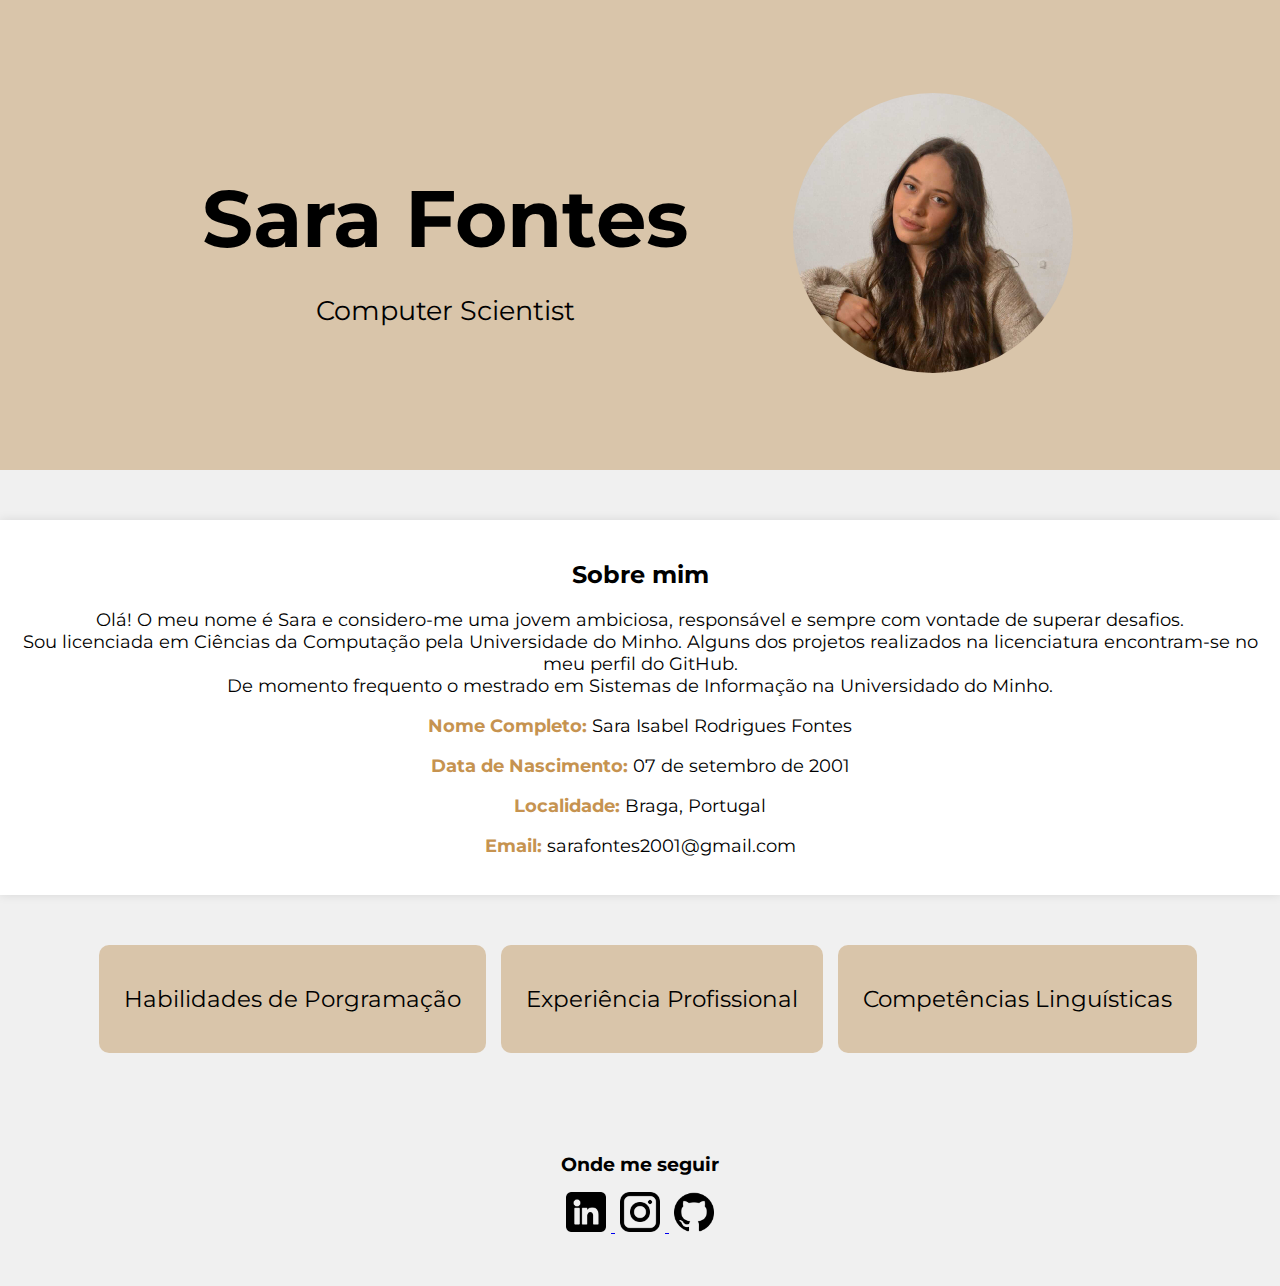
<file: index.html>
<!DOCTYPE html>
<html lang="pt">
<head>
  <meta charset="UTF-8">
  <meta name="viewport" content="width=device-width, initial-scale=1.0">
  <title>Sara Fontes</title>

  <link rel="preconnect" href="https://fonts.googleapis.com">
  <link rel="preconnect" href="https://fonts.gstatic.com" crossorigin>
  <link href="https://fonts.googleapis.com/css2?family=Montserrat:wght@100&family=Righteous&family=Sarala&display=swap" rel="stylesheet">

  <link rel="stylesheet" href="styles.css">
</head>
<body>
  <div id="root">
    <div>
      <div class="cabecalho">
        <div class="cabecalho-texto">
          <h1 style="font-size: 80px; margin-bottom: 2px;">Sara Fontes</h1>
          <p class="computer-science-text" style="font-size: 27px;">Computer Scientist</p>
        </div>
        <div class="cabecalho-foto">
          <img src="imagens/Sara.jpg" alt="foto-cv" class="foto-cv">
        </div>
      </div>

      <div class="info-pessoal">
        <section>
          <h2>Sobre mim</h2>
          <p>
            Olá! O meu nome é Sara e considero-me uma jovem ambiciosa, responsável e sempre com vontade de superar desafios.
            <br>
            Sou licenciada em Ciências da Computação pela Universidade do Minho. Alguns dos projetos realizados na licenciatura encontram-se no meu perfil do GitHub.
            <br>
            De momento frequento o mestrado em Sistemas de Informação na Universidado do Minho.
          </p>
          <p>
            <b style="color: rgb(198, 147, 80);">Nome Completo:</b>
            Sara Isabel Rodrigues Fontes
          </p>
          <p>
            <b style="color: rgb(198, 147, 80);">Data de Nascimento:</b>
            07 de setembro de 2001
          </p>
          <p>
            <b style="color: rgb(198, 147, 80);">Localidade:</b>
            Braga, Portugal
          </p>
          <p>
            <b style="color: rgb(198, 147, 80);">Email:</b>
            sarafontes2001@gmail.com
          </p>
        </section>
      </div>

      <div class="info-buttons">
        <a href="programmingSkills.html">
          <button class="buttons" onclick="
            scrollToElement('.info-programacao');
          ">Habilidades de Porgramação</button>
        </a>
        <a href="experienciaProfissional.html">
          <button class="buttons" onclick="
            scrollToElement('.experiencia');
          ">Experiência Profissional</button>
        </a>
        <a href="competenciasLinguisticas.html">
          <button class="buttons" onclick="
            scrollToElement('.competencias-linguisticas');
          ">Competências Linguísticas </button>
        </a>
      </div>

      <div class="redes-sociais">
        <h2 class="onde-seguir">Onde me seguir</h2>
        <a href="https://pt.linkedin.com/in/sara-fontes-b930b09b?trk=public_profile_browsemap">
          <img src="imagens/linkedin.png" alt="logotipo-linkedIn" class="imagem-redes-sociais">
        </a>
        <a href="https://www.instagram.com/sarafontes.rf/">
          <img src="imagens/instagram.png" alt="logotipo-instagram" class="imagem-redes-sociais">
        </a>
        <a href="https://github.com/Sarafont">
          <img src="imagens/github.png" alt="logotipo-github" class="imagem-redes-sociais">
        </a>
      </div>
    </div>
  </div>
  
  <script src="script.js"></script>
</body>
</html>
</file>
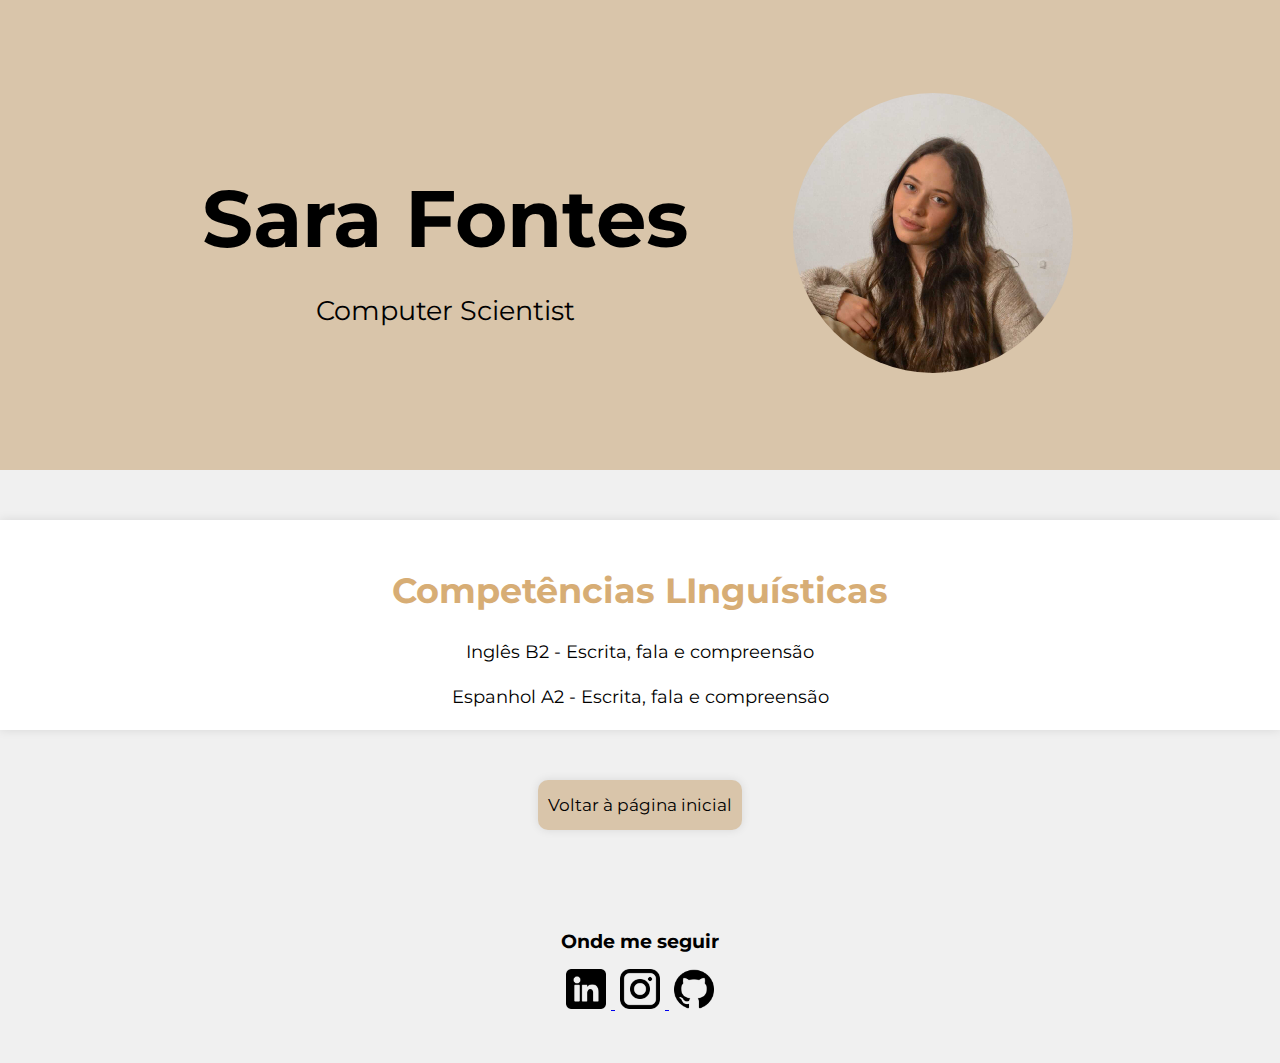
<file: competenciasLinguisticas.html>
<!DOCTYPE html>
<html lang="pt">
<head>
  <meta charset="UTF-8">
  <meta name="viewport" content="width=device-width, initial-scale=1.0">
  <title>Sara Fontes</title>

  <link rel="preconnect" href="https://fonts.googleapis.com">
  <link rel="preconnect" href="https://fonts.gstatic.com" crossorigin>
  <link href="https://fonts.googleapis.com/css2?family=Montserrat:wght@100&family=Righteous&family=Sarala&display=swap" rel="stylesheet">

  <link rel="stylesheet" href="styles.css">
</head>
<body>
  <div id="root">
    <div>
      <div class="cabecalho">
        <div class="cabecalho-texto">
          <h1 style="font-size: 80px; margin-bottom: 2px;">Sara Fontes</h1>
          <p class="computer-science-text" style="font-size: 27px;">Computer Scientist</p>
        </div>
        <div class="cabecalho-foto">
          <img src="imagens/Sara.jpg" alt="foto-cv" class="foto-cv">
        </div>
      </div>

      <section class="competencias-linguisticas" style="margin-bottom: 50px;">
        <h2 style="color: rgb(215, 173, 117); font-size: 35px;">Competências LInguísticas</h2>
        <div class="info-competencias">
          <div class="ingles">
            <p style="margin: 2px;">
              Inglês B2 - Escrita, fala e compreensão
            </p>
            <br>
            <p style="margin: 2px;">
              Espanhol A2 - Escrita, fala e compreensão
            </p>
          </div>
        </div>
      </section>

      <div class="voltar">
        <a href="index.html">
          <button class="voltar-pagina-inicial">Voltar à página inicial</button>
        </a>
      </div>

      <div class="redes-sociais">
        <h2 class="onde-seguir">Onde me seguir</h2>
        <a href="https://pt.linkedin.com/in/sara-fontes-b930b09b?trk=public_profile_browsemap">
          <img src="imagens/linkedin.png" alt="logotipo-linkedIn" class="imagem-redes-sociais">
        </a>
        <a href="https://www.instagram.com/sarafontes.rf/">
          <img src="imagens/instagram.png" alt="logotipo-instagram" class="imagem-redes-sociais">
        </a>
        <a href="https://github.com/Sarafont">
          <img src="imagens/github.png" alt="logotipo-github" class="imagem-redes-sociais">
        </a>
      </div>
    </div>
  </div>
  
  <script src="script.js"></script>
</body>
</html>
</file>
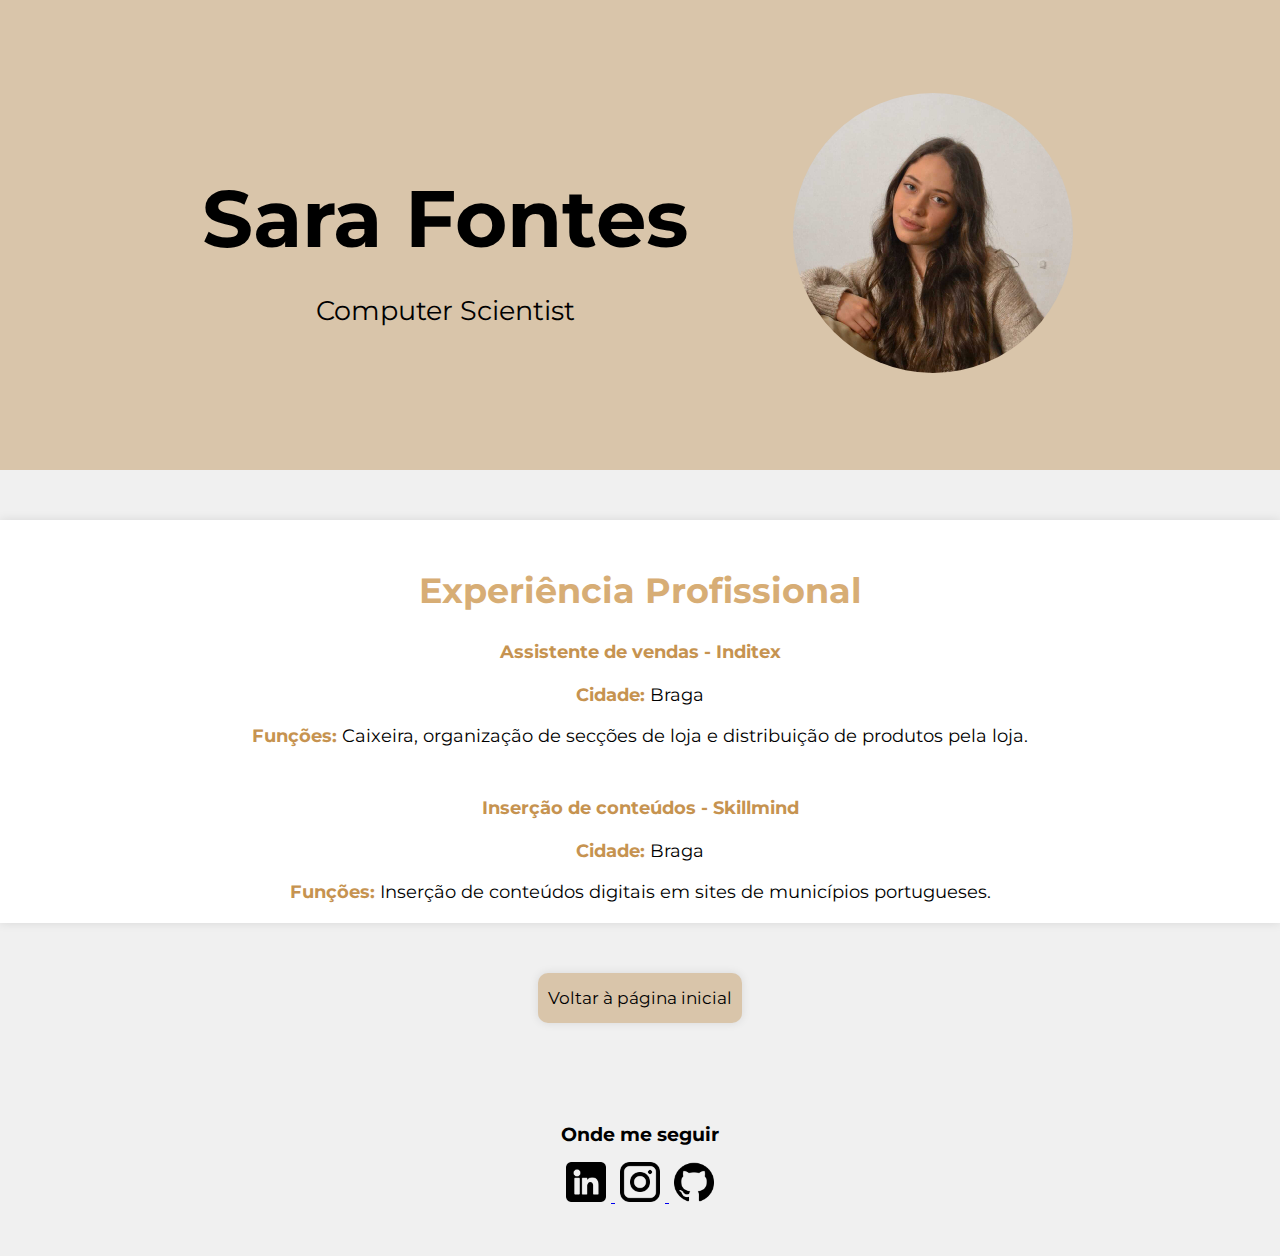
<file: experienciaProfissional.html>
<!DOCTYPE html>
<html lang="pt">
<head>
  <meta charset="UTF-8">
  <meta name="viewport" content="width=device-width, initial-scale=1.0">
  <title>Sara Fontes</title>

  <link rel="preconnect" href="https://fonts.googleapis.com">
  <link rel="preconnect" href="https://fonts.gstatic.com" crossorigin>
  <link href="https://fonts.googleapis.com/css2?family=Montserrat:wght@100&family=Righteous&family=Sarala&display=swap" rel="stylesheet">

  <link rel="stylesheet" href="styles.css">
</head>
<body>
  <div id="root">
    <div>
      <div class="cabecalho">
        <div class="cabecalho-texto">
          <h1 style="font-size: 80px; margin-bottom: 2px;">Sara Fontes</h1>
          <p class="computer-science-text" style="font-size: 27px;">Computer Scientist</p>
        </div>
        <div class="cabecalho-foto">
          <img src="imagens/Sara.jpg" alt="foto-cv" class="foto-cv">
        </div>
      </div>

      <section class="experiencia" style="margin-bottom: 50px;">
        <h2 style="color: rgb(215, 173, 117); font-size: 35px;">Experiência Profissional</h2>
        <div class="info-experiencia">
          <div class="inditex">
            <p style="margin: 2px;">
              <b style="color: rgb(198, 147, 80);">Assistente de vendas - Inditex</b>
            </p>
            <br>
            <p style="margin: 0px;">
              <b style="color: rgb(198, 147, 80);">Cidade:</b>
              Braga
            </p>
            <br>
            <p style="margin: 0px;">
              <b style="color: rgb(198, 147, 80);">Funções:</b>
              Caixeira, organização de secções de loja e distribuição de produtos pela loja.
            </p>
          </div>
          <div class="skillmind">
            <p style="margin: 2px;">
              <b style="color: rgb(198, 147, 80); margin-bottom: 1px">Inserção de conteúdos - Skillmind</b>
            </p>
            <br>
            <p style="margin: 0px;">
              <b style="color: rgb(198, 147, 80);">Cidade:</b>
              Braga
            </p>
            <br>
            <p style="margin: 0px;">
              <b style="color: rgb(198, 147, 80);">Funções:</b>
              Inserção de conteúdos digitais em sites de municípios portugueses.
            </p>
          </div>
        </div>
      </section>

      <div class="voltar">
        <a href="index.html">
          <button class="voltar-pagina-inicial">Voltar à página inicial</button>
        </a>
      </div>

      <div class="redes-sociais">
        <h2 class="onde-seguir">Onde me seguir</h2>
        <a href="https://pt.linkedin.com/in/sara-fontes-b930b09b?trk=public_profile_browsemap">
          <img src="imagens/linkedin.png" alt="logotipo-linkedIn" class="imagem-redes-sociais">
        </a>
        <a href="https://www.instagram.com/sarafontes.rf/">
          <img src="imagens/instagram.png" alt="logotipo-instagram" class="imagem-redes-sociais">
        </a>
        <a href="https://github.com/Sarafont">
          <img src="imagens/github.png" alt="logotipo-github" class="imagem-redes-sociais">
        </a>
      </div>
    </div>
  </div>
  
  <script src="script.js"></script>
</body>
</html>
</file>
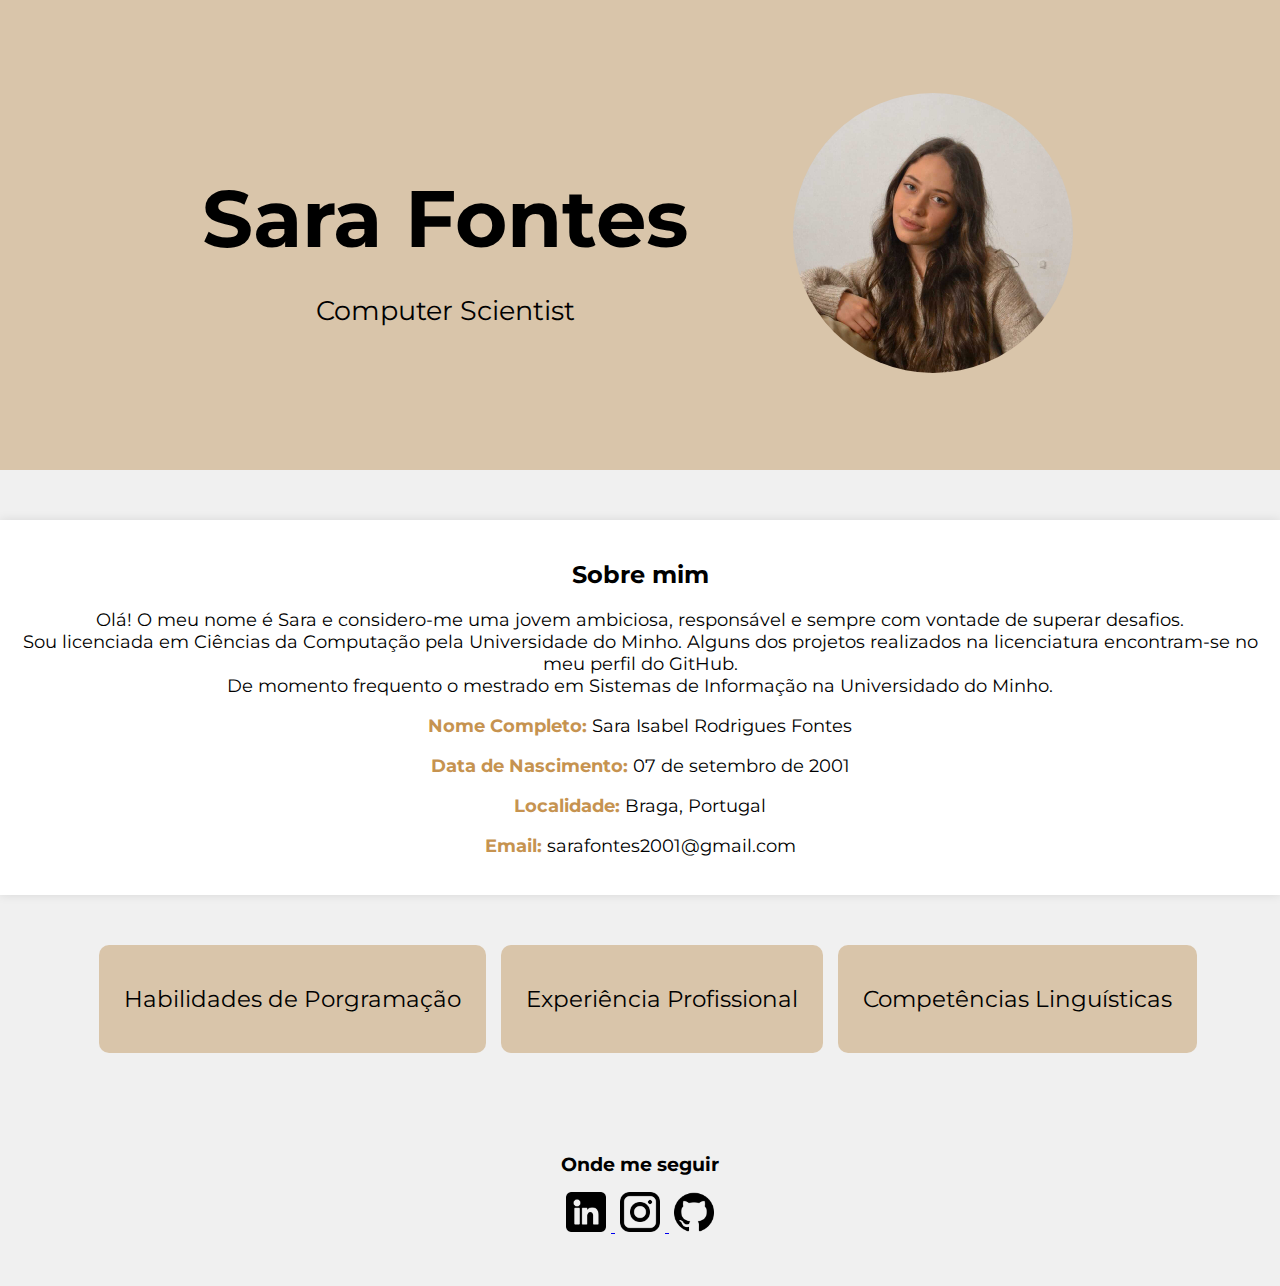
<file: main.html>
<!DOCTYPE html>
<html lang="pt">
<head>
  <meta charset="UTF-8">
  <meta name="viewport" content="width=device-width, initial-scale=1.0">
  <title>Sara Fontes</title>

  <link rel="preconnect" href="https://fonts.googleapis.com">
  <link rel="preconnect" href="https://fonts.gstatic.com" crossorigin>
  <link href="https://fonts.googleapis.com/css2?family=Montserrat:wght@100&family=Righteous&family=Sarala&display=swap" rel="stylesheet">

  <link rel="stylesheet" href="styles.css">
</head>
<body>
  <div id="root">
    <div>
      <div class="cabecalho">
        <div class="cabecalho-texto">
          <h1 style="font-size: 80px; margin-bottom: 2px;">Sara Fontes</h1>
          <p class="computer-science-text" style="font-size: 27px;">Computer Scientist</p>
        </div>
        <div class="cabecalho-foto">
          <img src="imagens/Sara.jpg" alt="foto-cv" class="foto-cv">
        </div>
      </div>

      <div class="info-pessoal">
        <section>
          <h2>Sobre mim</h2>
          <p>
            Olá! O meu nome é Sara e considero-me uma jovem ambiciosa, responsável e sempre com vontade de superar desafios.
            <br>
            Sou licenciada em Ciências da Computação pela Universidade do Minho. Alguns dos projetos realizados na licenciatura encontram-se no meu perfil do GitHub.
            <br>
            De momento frequento o mestrado em Sistemas de Informação na Universidado do Minho.
          </p>
          <p>
            <b style="color: rgb(198, 147, 80);">Nome Completo:</b>
            Sara Isabel Rodrigues Fontes
          </p>
          <p>
            <b style="color: rgb(198, 147, 80);">Data de Nascimento:</b>
            07 de setembro de 2001
          </p>
          <p>
            <b style="color: rgb(198, 147, 80);">Localidade:</b>
            Braga, Portugal
          </p>
          <p>
            <b style="color: rgb(198, 147, 80);">Email:</b>
            sarafontes2001@gmail.com
          </p>
        </section>
      </div>

      <div class="info-buttons">
        <a href="programmingSkills.html">
          <button class="buttons" onclick="
            scrollToElement('.info-programacao');
          ">Habilidades de Porgramação</button>
        </a>
        <a href="experienciaProfissional.html">
          <button class="buttons" onclick="
            scrollToElement('.experiencia');
          ">Experiência Profissional</button>
        </a>
        <a href="competenciasLinguisticas.html">
          <button class="buttons" onclick="
            scrollToElement('.competencias-linguisticas');
          ">Competências Linguísticas </button>
        </a>
      </div>

      <div class="redes-sociais">
        <h2 class="onde-seguir">Onde me seguir</h2>
        <a href="https://pt.linkedin.com/in/sara-fontes-b930b09b?trk=public_profile_browsemap">
          <img src="imagens/linkedin.png" alt="logotipo-linkedIn" class="imagem-redes-sociais">
        </a>
        <a href="https://www.instagram.com/sarafontes.rf/">
          <img src="imagens/instagram.png" alt="logotipo-instagram" class="imagem-redes-sociais">
        </a>
        <a href="https://github.com/Sarafont">
          <img src="imagens/github.png" alt="logotipo-github" class="imagem-redes-sociais">
        </a>
      </div>
    </div>
  </div>
  
  <script src="script.js"></script>
</body>
</html>
</file>
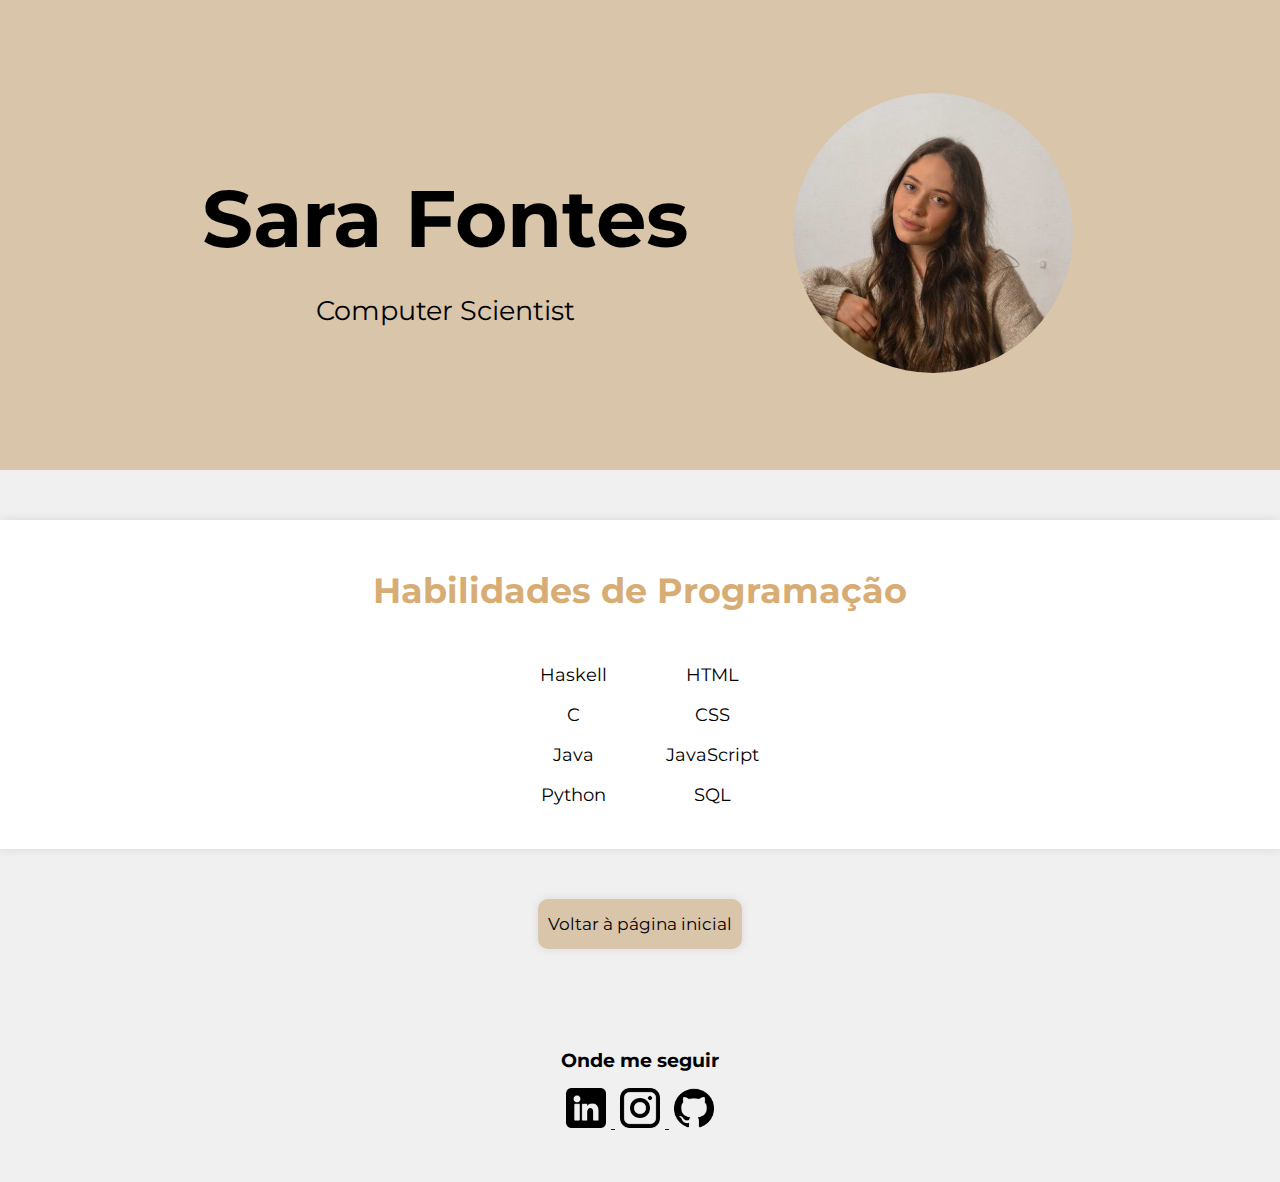
<file: programmingSkills.html>
<!DOCTYPE html>
<html lang="pt">
<head>
  <meta charset="UTF-8">
  <meta name="viewport" content="width=device-width, initial-scale=1.0">
  <title>Sara Fontes</title>

  <link rel="preconnect" href="https://fonts.googleapis.com">
  <link rel="preconnect" href="https://fonts.gstatic.com" crossorigin>
  <link href="https://fonts.googleapis.com/css2?family=Montserrat:wght@100&family=Righteous&family=Sarala&display=swap" rel="stylesheet">

  <link rel="stylesheet" href="styles.css">
</head>
<body>
  <div id="root">
    <div>
      <div class="cabecalho">
        <div class="cabecalho-texto">
          <h1 style="font-size: 80px; margin-bottom: 2px;">Sara Fontes</h1>
          <p class="computer-science-text" style="font-size: 27px;">Computer Scientist</p>
        </div>
        <div class="cabecalho-foto">
          <img src="imagens/Sara.jpg" alt="foto-cv" class="foto-cv">
        </div>
      </div>

      <section class="info-programacao" style="margin-bottom: 50px;">
        <h2 style="color: rgb(215, 173, 117); font-size: 35px;">Habilidades de Programação</h2>
        <div class="info-programacao-tabelas">
          <div class="info-programacao-esq">
            <p>Haskell</p>
            <p>C</p>
            <p>Java</p>
            <p>Python</p>
          </div>
          <div class="info-programacao-dir">
            <p>HTML</p>
            <p>CSS</p>
            <p>JavaScript</p>
            <p>SQL</p>
          </div>
        </div>
      </section>

      <div class="voltar">
        <a href="index.html">
          <button class="voltar-pagina-inicial">Voltar à página inicial</button>
        </a>
      </div>

      <div class="redes-sociais">
        <h2 class="onde-seguir">Onde me seguir</h2>
        <a href="https://pt.linkedin.com/in/sara-fontes-b930b09b?trk=public_profile_browsemap">
          <img src="imagens/linkedin.png" alt="logotipo-linkedIn" class="imagem-redes-sociais">
        </a>
        <a href="https://www.instagram.com/sarafontes.rf/">
          <img src="imagens/instagram.png" alt="logotipo-instagram" class="imagem-redes-sociais">
        </a>
        <a href="https://github.com/Sarafont">
          <img src="imagens/github.png" alt="logotipo-github" class="imagem-redes-sociais">
        </a>
      </div>
    </div>
  </div>
  
  <script src="script.js"></script>
</body>
</html>
</file>
<file: styles.css>
body {
  font-family: 'Montserrat', sans-serif;
  margin: 0;
  padding: 0;
  background-color: #f0f0f0;
}

.cabecalho {
  align-items: center;
  display: flex;
  height: 450px;
  justify-content: center;
  text-align: center;
  background-color: rgb(217, 197, 170);
  color: black;
  padding: 10px;
  font-family: 'Montserrat', sans-serif;
}


.cabecalho-foto {
  text-align: center;
  margin-top: 50px;
  margin-bottom: 50px;
  margin-left: 100px;
}

.foto-cv {
  border-radius: 50%;
  width: 280px;
  height: auto;
  margin-left: 5px;
  margin-right: 5px;
}

.info-programacao{
  margin-top: 50px;
}

.info-programacao-tabelas {
  display: flex;
  justify-content: center;
}

.info-programacao-esq,
.info-programacao-dir {
  flex: 0 0 10%;
  max-width: 50%;
  padding: 5px;
  margin-left: 5px;
}

.experiencia{
  margin-top: 50px;
}

.inditex {
  margin-bottom: 50px;
}

p {
  font-size: 18px;
  text-align: center;
}

.onde-seguir {
  text-align: center;
  font-size: 19px;
}

section {
  margin-top: 50px;
  padding: 20px;
  background-color: white;
  box-shadow: 0 0 10px rgba(0, 0, 0, 0.1);
}

h2 {
  font-size: 24px;
  text-align: center;
}

.sobre-mim {
  text-align: center;
}

.info-buttons {
  display: flex; 
  justify-content: center; 
  align-items: center;
  margin-top: 50px;
}

.buttons {
  margin-left: 15px;
  padding-left: 25px;
  padding-right: 25px;
  padding-top: 40px;
  padding-bottom: 40px;
  border-radius: 10px;
  border: none;
  background-color: rgb(217, 197, 170);
  font-size: 23px;
  font-family: 'Montserrat', sans-serif;
}

.redes-sociais {
  text-align: center;
  margin-top: 100px;
  margin-bottom: 50px;
}

.imagem-redes-sociais {
  width: 40px;
  height: auto;
  margin-left: 5px;
  margin-right: 5px;

}

.div-esquerda,
.div-direita {
    width: 48%;
    background-color: #f0f0f0;
    padding: 10px;
}

.div-esquerda {
    float: left; /* Alinha a div esquerda à esquerda */
}

.div-direita {
    float: right; /* Alinha a div direita à direita */
}

.js-experiencia,
.js-linguas {
  text-align: center;
  display: flex;
}


.js-experiencia,
.js-linguas {
  display: flex;
  margin: 10px;
  padding-top: 20px;
  padding-bottom: 20px;
  padding-left: 15px;
  padding-right: 15px;
  font-size: 22px;
  cursor: pointer;
  font-family: 'Montserrat', sans-serif;
  font-weight: bold;
  background-color: rgb(217, 197, 170);
  border-radius: 15px;
  border: none;
}

/*Páginas Extra*/
.voltar {
  display: flex; 
  justify-content: center; 
  align-items: center;
  margin-top: 50px;
}

.voltar-pagina-inicial {
  padding-left: 10px;
  padding-right: 10px;
  padding-top:15px;
  padding-bottom: 15px;
  border-radius: 10px;
  border: none;
  background-color: rgb(217, 197, 170);
  font-size: 17px;
  font-family: 'Montserrat', sans-serif;
  box-shadow: 0 0 10px rgba(0, 0, 0, 0.1);
}
</file>
